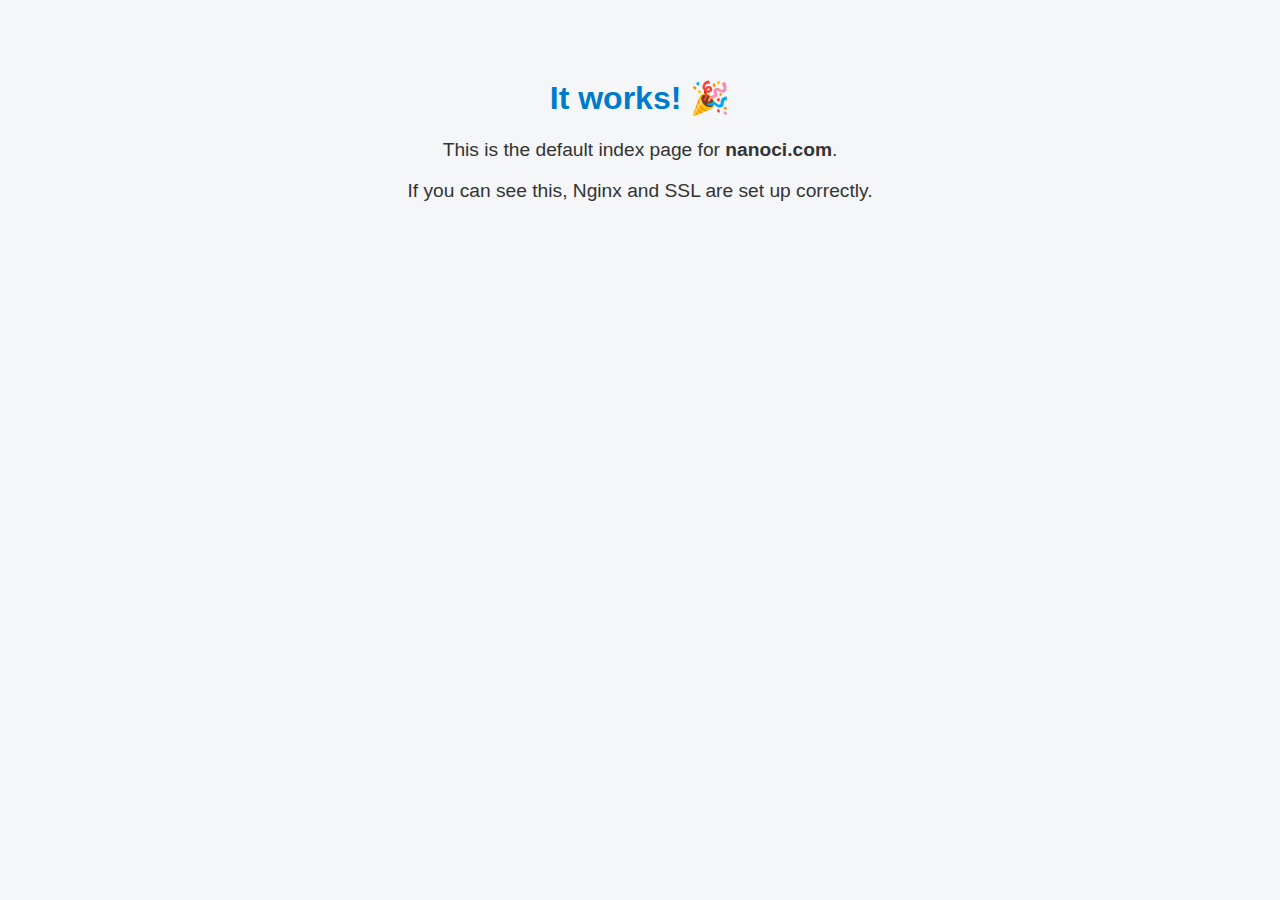
<file: index.html>
<!DOCTYPE html>
<html lang="en">
<head>
  <meta charset="UTF-8">
  <meta name="viewport" content="width=device-width, initial-scale=1.0">
  <title>Welcome to nanoci.com</title>
  <style>
    body {
      font-family: Arial, sans-serif;
      background: #f4f6f8;
      color: #333;
      text-align: center;
      padding: 50px;
    }
    h1 {
      color: #007acc;
    }
    p {
      font-size: 1.2rem;
    }
  </style>
</head>
<body>
  <h1>It works! 🎉</h1>
  <p>This is the default index page for <strong>nanoci.com</strong>.</p>
  <p>If you can see this, Nginx and SSL are set up correctly.</p>
</body>
</html>
</file>
